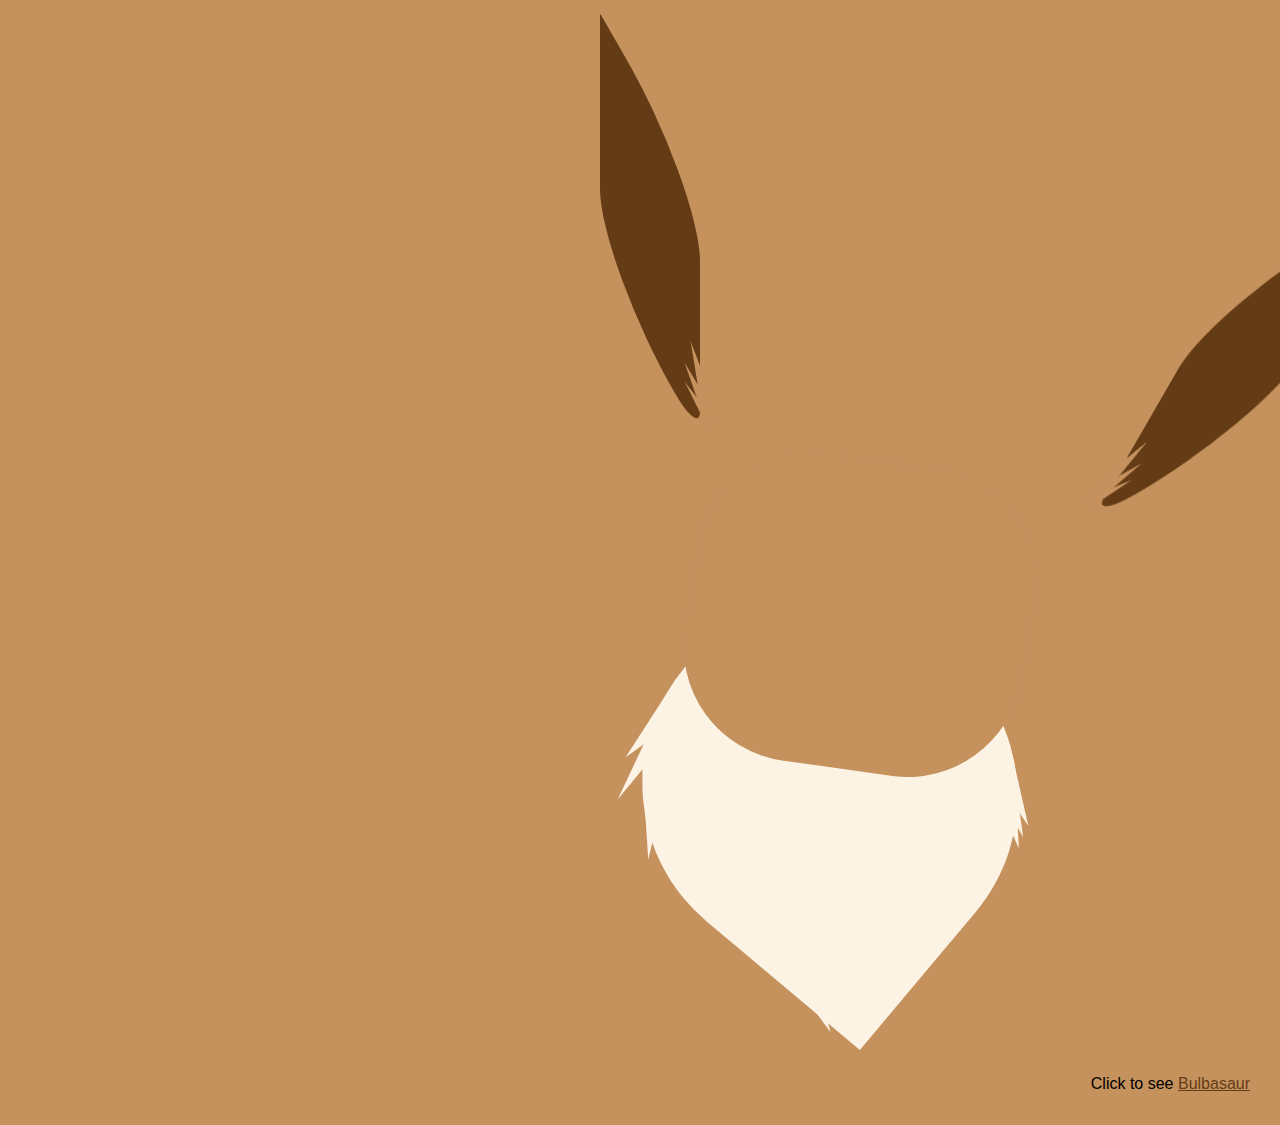
<file: index.html>
<!DOCTYPE html>
<html lang="en">
<head>
  <meta charset="UTF-8">
  <meta name="viewport" content="width=device-width, initial-scale=1.0">
  <meta http-equiv="X-UA-Compatible" content="ie=edge">
  <link rel="stylesheet" href="CSS/style.css">
  <title>Pokémon Minimalist</title>
</head>
<body>
  <div id="eevee-pokemon">
  <div id="eevee-left">
    <div class="eevee-left-ear"></div>
    <div class="hair1"></div>
    <div class="hair2"></div>
    <div class="hair3"></div>
  </div>
  <div id="eevee-right">
    <div class="eevee-right-ear"></div>
    <div class="hair4"></div>
    <div class="hair5"></div>
    <div class="hair6"></div>
  </div>

  <div id="eevee-body">
    <div class="eevee-mane"></div>
    <div class="mane-hair"></div>
    <div class="mane-hair2"></div>
    <div class="mane-hair3"></div>
    <div class="mane-hair4"></div>
    <div class="mane-hair5"></div>
    <div class="mane-hair6"></div>
    <div class="mane-hair7"></div>
  </div>

  <div id="eevee-head"></div>
  </div>
  <footer>
   <div class="next">Click to see <a href="bulbasaur.html">Bulbasaur</a></div>
  </footer>
</body>
</html>
</file>
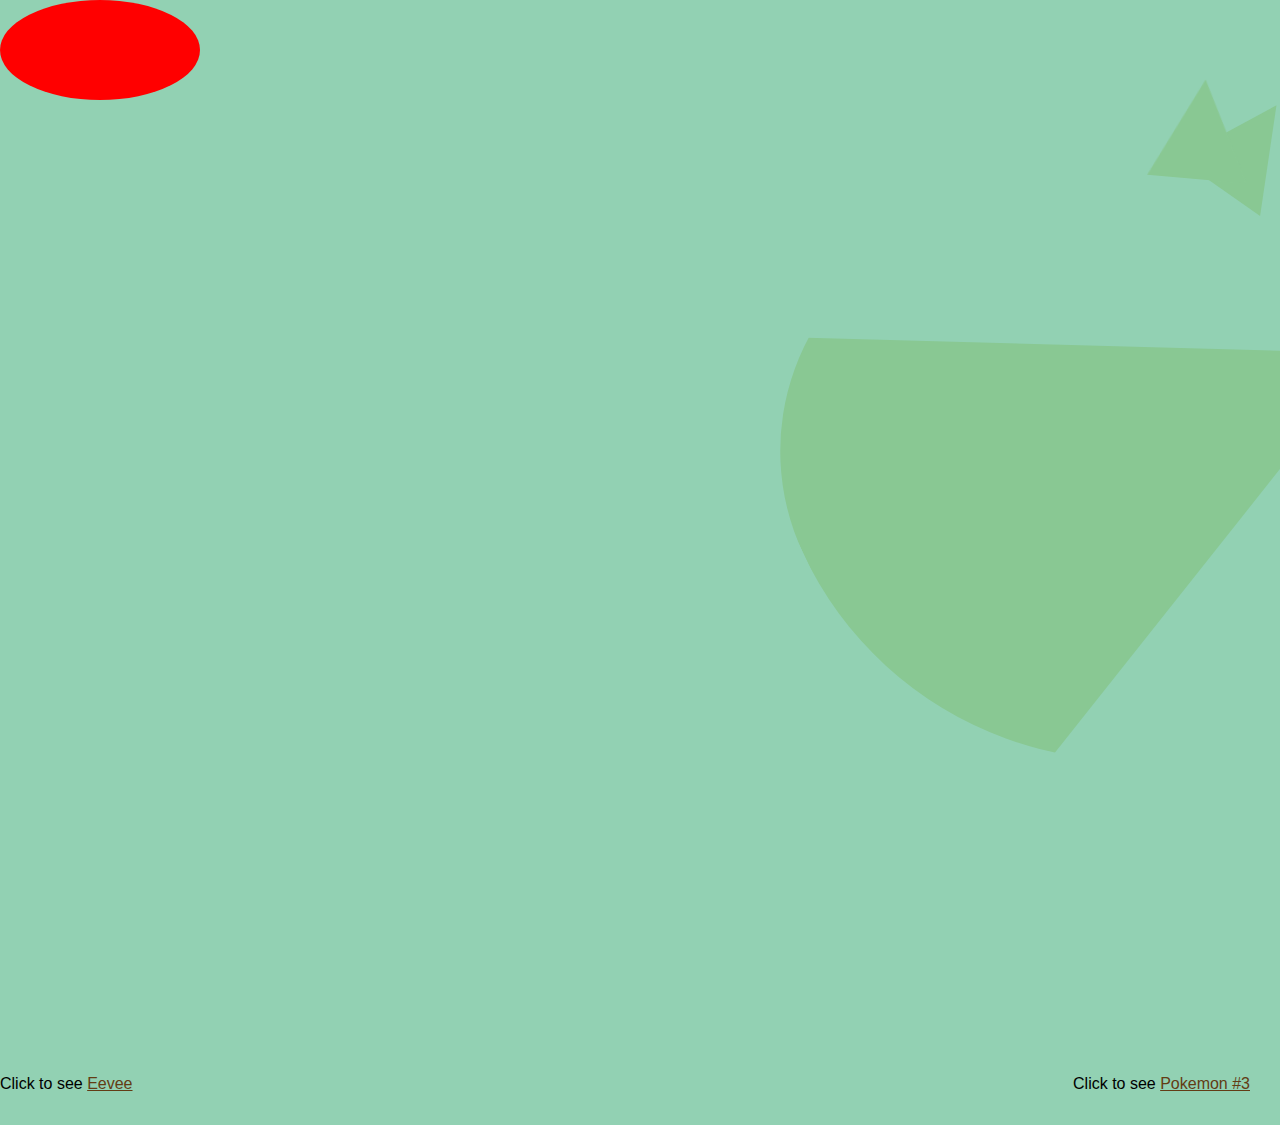
<file: bulbasaur.html>
<!DOCTYPE html>
<html lang="en">
<head>
  <meta charset="UTF-8">
  <meta name="viewport" content="width=device-width, initial-scale=1.0">
  <meta http-equiv="X-UA-Compatible" content="ie=edge">
  <link rel="stylesheet" href="CSS/style.css">
  <title>Pokémon Minimalist</title>
</head>
<body>
  <div id="bulbasaur-pokemon">
    <div id="bulbasaur-bulb">
      <div class="bulb-leaf1"></div>
      <div class="bulb-leaf2"></div>
    </div>
    <div id="bulbasaur-body"></div>
  </div>
  <footer>
   <div class="prev">Click to see <a href="index.html">Eevee</a></div>
   <div class="next">Click to see <a href="bulbasaur.html">Pokemon #3</a></div>
  </footer>
</body>
</html>
</file>
<file: CSS/style.css>
body {
  margin: 0;
  
  
}
#eevee-pokemon {
  background: rgb(197, 145, 93);
  width: 100%;
  height: 125vh;
}
#eevee-left {
position: absolute;
left: 300px;
}
.eevee-left-ear {
  position: relative;
  top: 100px;
  left: 300px;
  height: 250px;
  width: 100px;
  transform: skewX(55deg);
  transform: skewY(60deg);
  background-color: rgb(99, 60, 21);
  border-radius: 5px 300px 100px 300px;
}
.hair1 {
  position: absolute;
  top: 360px;
  left: 390px;
  transform: rotate(-25deg);
  width: 0;
	height: 0;
	border-left: 5px solid transparent;
	border-right: 5px solid transparent;
	border-bottom: 50px solid rgb(197, 145, 93);
}
.hair2 {
  position: absolute;
  top: 340px;
  left: 392px;
  transform: rotate(-15deg);
  width: 0;
	height: 0;
	border-left: 5px solid transparent;
	border-right: 5px solid transparent;
	border-bottom: 50px solid rgb(197, 145, 93);
}
.hair3 {
  position: absolute;
  top: 378px;
  left: 393px;
  transform: rotate(-32deg);
  width: 0;
	height: 0;
	border-left: 5px solid transparent;
	border-right: 5px solid transparent;
	border-bottom: 50px solid rgb(197, 145, 93);
}

#eevee-right {
  position: absolute;
  top: 300px;
  left: 1500px;
  transform: rotateY(180deg) rotate(-30deg);
  }
.eevee-right-ear {
  position: relative;
  top: 100px;
  left: 300px;
  height: 250px;
  width: 100px;
  transform: skewX(55deg);
  transform: skewY(60deg);
  background-color: rgb(99, 60, 21);
  border-radius: 5px 300px 100px 300px;
}
.hair4 {
  position: absolute;
  top: 360px;
  left: 390px;
  transform: rotate(-25deg);
  width: 0;
	height: 0;
	border-left: 5px solid transparent;
	border-right: 5px solid transparent;
	border-bottom: 50px solid rgb(197, 145, 93);
}
.hair5 {
  position: absolute;
  top: 340px;
  left: 392px;
  transform: rotate(-15deg);
  width: 0;
	height: 0;
	border-left: 5px solid transparent;
	border-right: 5px solid transparent;
	border-bottom: 50px solid rgb(197, 145, 93);
}
.hair6 {
  position: absolute;
  top: 378px;
  left: 393px;
  transform: rotate(-32deg);
  width: 0;
	height: 0;
	border-left: 5px solid transparent;
	border-right: 5px solid transparent;
	border-bottom: 50px solid rgb(197, 145, 93);
}

#eevee-head {
  position: absolute;
  top: 460px;
  left: 690px;
  background: rgb(197, 145, 93);
  height: 310px;
  width: 340px;
  border-bottom-left-radius: 120px;
  border-bottom-right-radius: 110px;
  border-top-left-radius: 100px;
  border-top-right-radius: 120px;
  transform: rotate(10deg) skewY(-2deg);
}

.eevee-mane {
  position: absolute;
  top: 600px;
  left: 650px;
  background: rgb(252, 243, 228);
  display: block;
  width: 320px;
  padding: 30px 20px 50px 20px;
  height: 300px;
  border-top-left-radius: 300px;
  border-bottom-left-radius: 300px;
  border-bottom-right-radius: 300px;
  transform: rotate(130deg);
}

.mane-hair {
  position: absolute;
  top: 690px;
  left: 637px;
  width: 0;
  height: 0;
  border-top-left-radius: 10px;
  border-left: 10px solid transparent;
  border-right: 20px solid transparent;
  border-top: 120px solid rgb(252, 243, 228);
  transform: rotate(30deg);
}
.mane-hair2 {
  position: absolute;
  top: 690px;
  left: 640px;
  width: 0;
  height: 0;
  border-top-left-radius: 10px;
  border-left: 10px solid transparent;
  border-right: 20px solid transparent;
  border-top: 80px solid rgb(252, 243, 228);
  transform: rotate(40deg);
}
.mane-hair3 {
  position: absolute;
  top: 770px;
  left: 992px;
  width: 0;
  height: 0;
  border-top-right-radius: 10px;
  border-left: 20px solid transparent;
  border-right: 10px solid transparent;
  border-top: 80px solid rgb(252, 243, 228);
  transform: rotate(-10deg);
}
.mane-hair4 {
  position: absolute;
  top: 750px;
  left: 995px;
  width: 0;
  height: 0;
  border-top-right-radius: 10px;
  border-left: 20px solid transparent;
  border-right: 10px solid transparent;
  border-top: 80px solid rgb(252, 243, 228);
  transform: rotate(-20deg);
}
.mane-hair5 {
  position: absolute;
  top: 760px;
  left: 993px;
  width: 0;
  height: 0;
  border-top-right-radius: 10px;
  border-left: 20px solid transparent;
  border-right: 10px solid transparent;
  border-top: 80px solid rgb(252, 243, 228);
  transform: rotate(-15deg);
}
.mane-hair6 {
  position: absolute;
  top: 955px;
  left: 800px;
  width: 0;
  height: 0;
  border-top-left-radius: 10px;
  border-left: 10px solid transparent;
  border-right: 20px solid transparent;
  border-top: 80px solid rgb(252, 243, 228);
  transform: rotate(-30deg);
}
.mane-hair7 {
  position: absolute;
  top: 760px;
  left: 640px;
  width: 0;
  height: 0;
  border-top-left-radius: 10px;
  border-left: 10px solid transparent;
  border-right: 20px solid transparent;
  border-top: 100px solid rgb(252, 243, 228);
  transform: rotate(2deg);
}

#bulbasaur-pokemon {
  background: rgb(146, 209, 179);
  width: 100%;
  height: 125vh;
}
#bulbasaur-bulb {
  position: absolute;
  top: 180px;
  left: 800px;
  width: 0;
  height: 0;
  border-left: 300px solid transparent;
  border-right: 300px solid transparent;
  border-bottom: 600px solid #89C893;
  border-bottom-left-radius: 4000px;
  border-bottom-right-radius: 6000px;
  border-top-right-radius: 4000px;
  transform: rotate(65deg);
}
.bulb-leaf1 {
  position: relative;
  top: -25px;
  left: -290px;
  width: 0;
  height: 0;
  border-left: 50px solid transparent;
  border-right: 50px solid transparent;
  border-bottom: 100px solid #89C893;
  transform: rotate(-30deg);
}
.bulb-leaf2 {
  position: relative;
  top: -90px;
  left: -325px;
  width: 0;
  height: 0;
  border-left: 50px solid transparent;
  border-right: 50px solid transparent;
  border-bottom: 100px solid #89C893;
  transform: rotateY(180deg) rotate(60deg);
}
#bulbasaur-body {
  width: 200px;
  height: 100px;
  background: red;
  border-radius: 100px / 50px;
}
#poliwag {

}
#poliwag {

}
#electrabuzz {

}
#jigglypuff {

}
#gastly {

}

footer {
  height: 50px;
  margin-top: -50px;
  font-family: 'Lucida Sans', 'Lucida Sans Regular', 'Lucida Grande', 'Lucida Sans Unicode', Geneva, Verdana, sans-serif;
}
.prev {
  float: left;
  /* padding-left: 30px; */
}
.next {
  padding-right: 30px;
  float: right;
}
footer a {
  /* text-decoration: none; */
  color: rgb(99, 60, 21)
}
</file>
